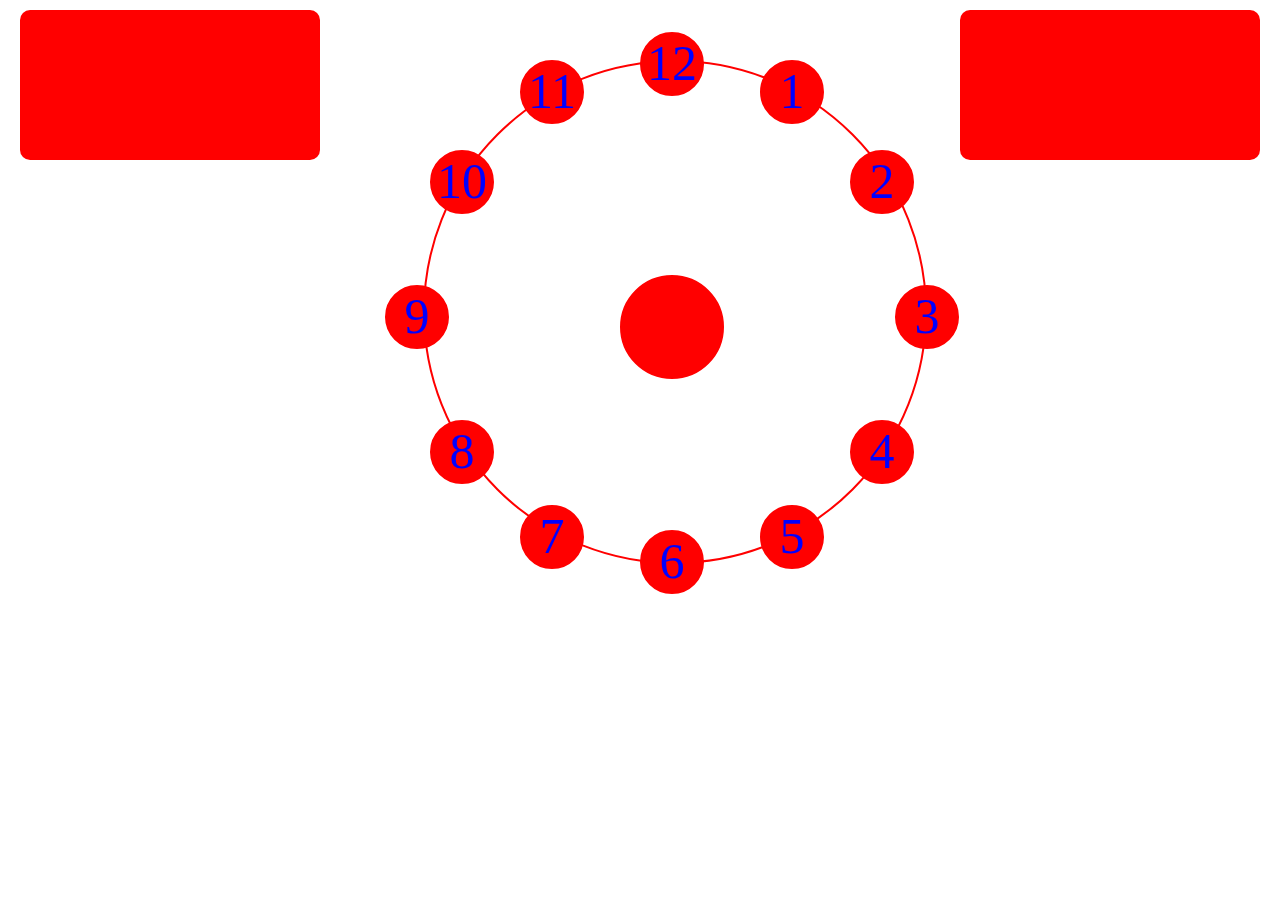
<file: clock.html>
<html>
<head>
<style>
body{
color:blue;
font-size:50px;
text-align:center;
}

#border{
top:60px;
margin-left:415px;
position:absolute;
width:500px;
height:500px;
border-radius:100%;
border:2px solid red;
}
#top12{
border:2px solid red;
position:absolute;
width:60px;
height:60px;
border-radius:100px;
top:32px;
left:640px;
background:red;
}
#top1{
border:2px solid red;
position:absolute;
width:60px;
height:60px;
border-radius:100px;
top:60px;
left:760px;
background:red;}
#top2{
border:2px solid red;
position:absolute;
width:60px;
height:60px;
border-radius:100px;
top:150px;
left:850px;
background:red;
}
#top3{
border:2px solid red;
position:absolute;
width:60px;
height:60px;
border-radius:100px;
top:285px;
left:895px;
background:red;
}
#top4{
border:2px solid red;
position:absolute;
width:60px;
height:60px;
border-radius:100px;
top:420px;
left:850px;
background:red;}
#top5{
border:2px solid red;
position:absolute;
width:60px;
height:60px;
border-radius:100px;
top:505px;
left:760px;
background:red;}
#top6{
border:2px solid red;
position:absolute;
width:60px;
height:60px;
border-radius:100px;
top:530px;
left:640px;
background:red;}
#top7{
border:2px solid red;
position:absolute;
width:60px;
height:60px;
border-radius:100px;
top:505px;
left:520px;
background:red;
}
#top8{
border:2px solid red;
position:absolute;
width:60px;
height:60px;
border-radius:100px;
top:420px;
left:430px;
background:red;
}
#top9{
border:2px solid red;
position:absolute;
width:60px;
height:60px;
border-radius:100px;
top:285px;
left:385px;
background:red;
}
#top10{
border:2px solid red;
position:absolute;
width:60px;
height:60px;
border-radius:100px;
top:150px;
left:430px;
background:red;
}
#top11{
border:2px solid red;
position:absolute;
width:60px;
height:60px;
border-radius:100px;
top:60px;
left:520px;
background:red;}
#center{
top:275;
left:620;
border:2px solid red;
position:absolute;
width:100px;
height:100px;
border-radius:100px;
background:red;
}
#left{
top:10;
right:20;
boder:2px solid red;
position:absolute;
width:300px;
height:150px;
border-radius:10px;
background:red;

}
#right{
top:10;
left:20;
boder:2px solid red;
position:absolute;
width:300px;
height:150px;
border-radius:10px;
background:red;

}
</style>
</head>
<body>

<div id="border"></div>
<div id="top12">12</div>
<div id="top1">1</div>
<div id="top2">2</div>
<div id="top3">3</div>
<div id="top4">4</div>
<div id="top5">5</div>
<div id="top6">6</div>
<div id="top7">7</div>
<div id="top8">8</div>
<div id="top9">9</div>
<div id="top10">10</div>
<div id="top11">11</div>

<div id="center"></div>
<div id="left"></div>
<div id="right"></div>
</body>
</html>
</file>
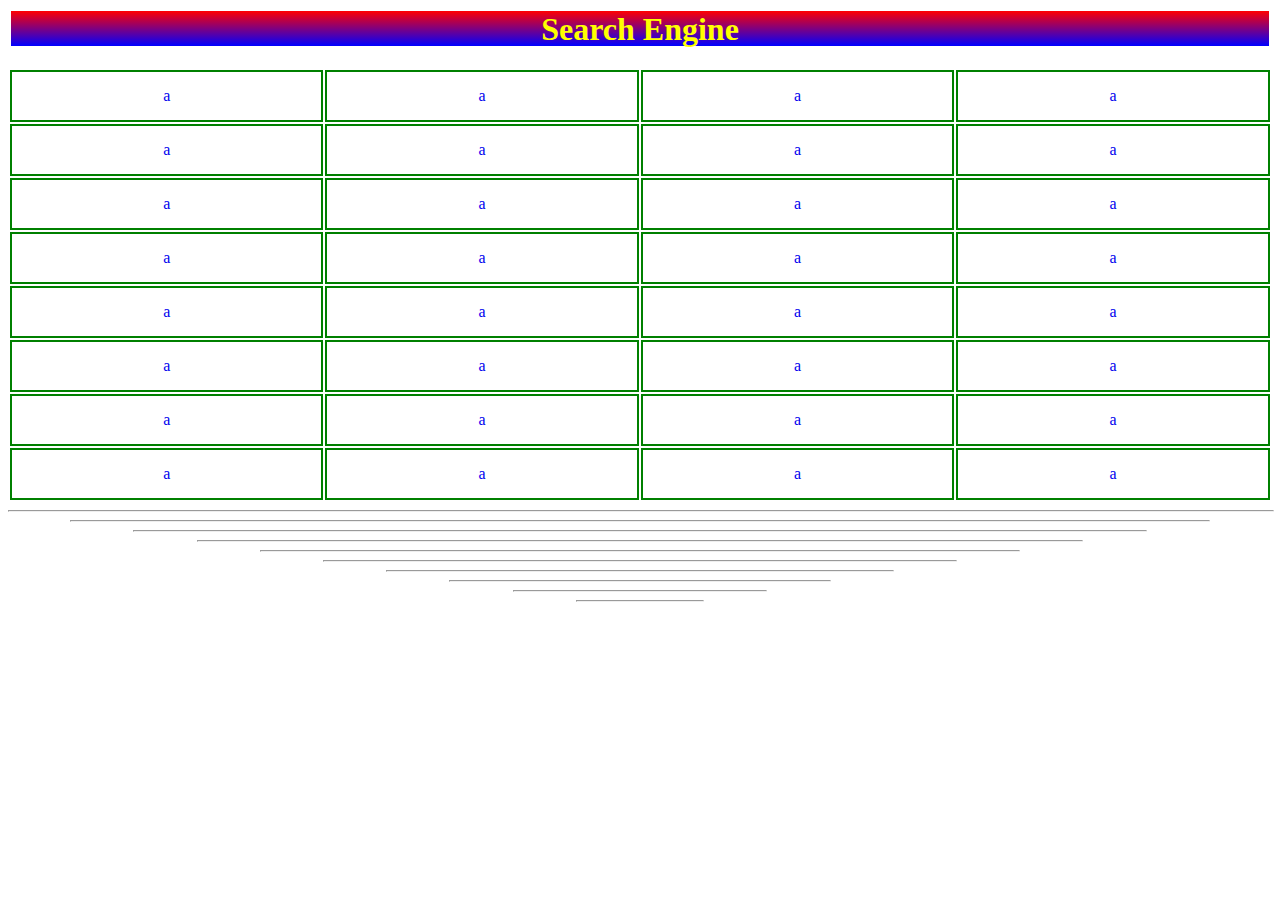
<file: entertainment.html>
<html>
<head>
<style>
h1.main{
height:35px;
background:linear-gradient(red,blue);
color:yellow;
}
a{
text-decoration:none;
}
a:hover{
color:red;
text-shadow:-3px 2px 2px green;
text-transform:uppercase;
}
td
{
text-align:center;
padding:15px;
}

td{
border:2px solid green;
}
</style>
</head>
<body>
<table width="100%">
<tr>
<th colspan="4">
<h1 class="main">Search Engine</h1></th>
</tr>
<tr>
<td><a href="www..com" target="_blank">a</a></td>
<td><a href="www..com" target="_blank">a</a></td>
<td><a href="www..com" target="_blank">a</a></td>
<td><a href="www..com" target="_blank">a</a></td>
</tr>
<tr>
<td><a href="www..com" target="_blank">a</a></td>
<td><a href="www..com" target="_blank">a</a></td>
<td><a href="www..com" target="_blank">a</a></td>
<td><a href="www..com" target="_blank">a</a></td>
</tr>
<tr>
<td><a href="www..com" target="_blank">a</a></td>
<td><a href="www..com" target="_blank">a</a></td>
<td><a href="www..com" target="_blank">a</a></td>
<td><a href="www..com" target="_blank">a</a></td>
</tr>
<tr>
<td><a href="www..com" target="_blank">a</a></td>
<td><a href="www..com" target="_blank">a</a></td>
<td><a href="www..com" target="_blank">a</a></td>
<td><a href="www..com" target="_blank">a</a></td>
</tr>
<tr>
<td><a href="www..com" target="_blank">a</a></td>
<td><a href="www..com" target="_blank">a</a></td>
<td><a href="www..com" target="_blank">a</a></td>
<td><a href="www..com" target="_blank">a</a></td>
</tr>
<tr>
<td><a href="www..com" target="_blank">a</a></td>
<td><a href="www..com" target="_blank">a</a></td>
<td><a href="www..com" target="_blank">a</a></td>
<td><a href="www..com" target="_blank">a</a></td>
</tr>
<tr>
<td><a href="www..com" target="_blank">a</a></td>
<td><a href="www..com" target="_blank">a</a></td>
<td><a href="www..com" target="_blank">a</a></td>
<td><a href="www..com" target="_blank">a</a></td>
</tr>
<tr>
<td><a href="www..com" target="_blank">a</a></td>
<td><a href="www..com" target="_blank">a</a></td>
<td><a href="www..com" target="_blank">a</a></td>
<td><a href="www..com" target="_blank">a</a></td>
</tr>
</table>
<hr width="100%">
<hr width="90%">
<hr width="80%">
<hr width="70%">
<hr width="60%">
<hr width="50%">
<hr width="40%">
<hr width="30%">
<hr width="20%">
<hr width="10%">

</body>
</html>
</file>
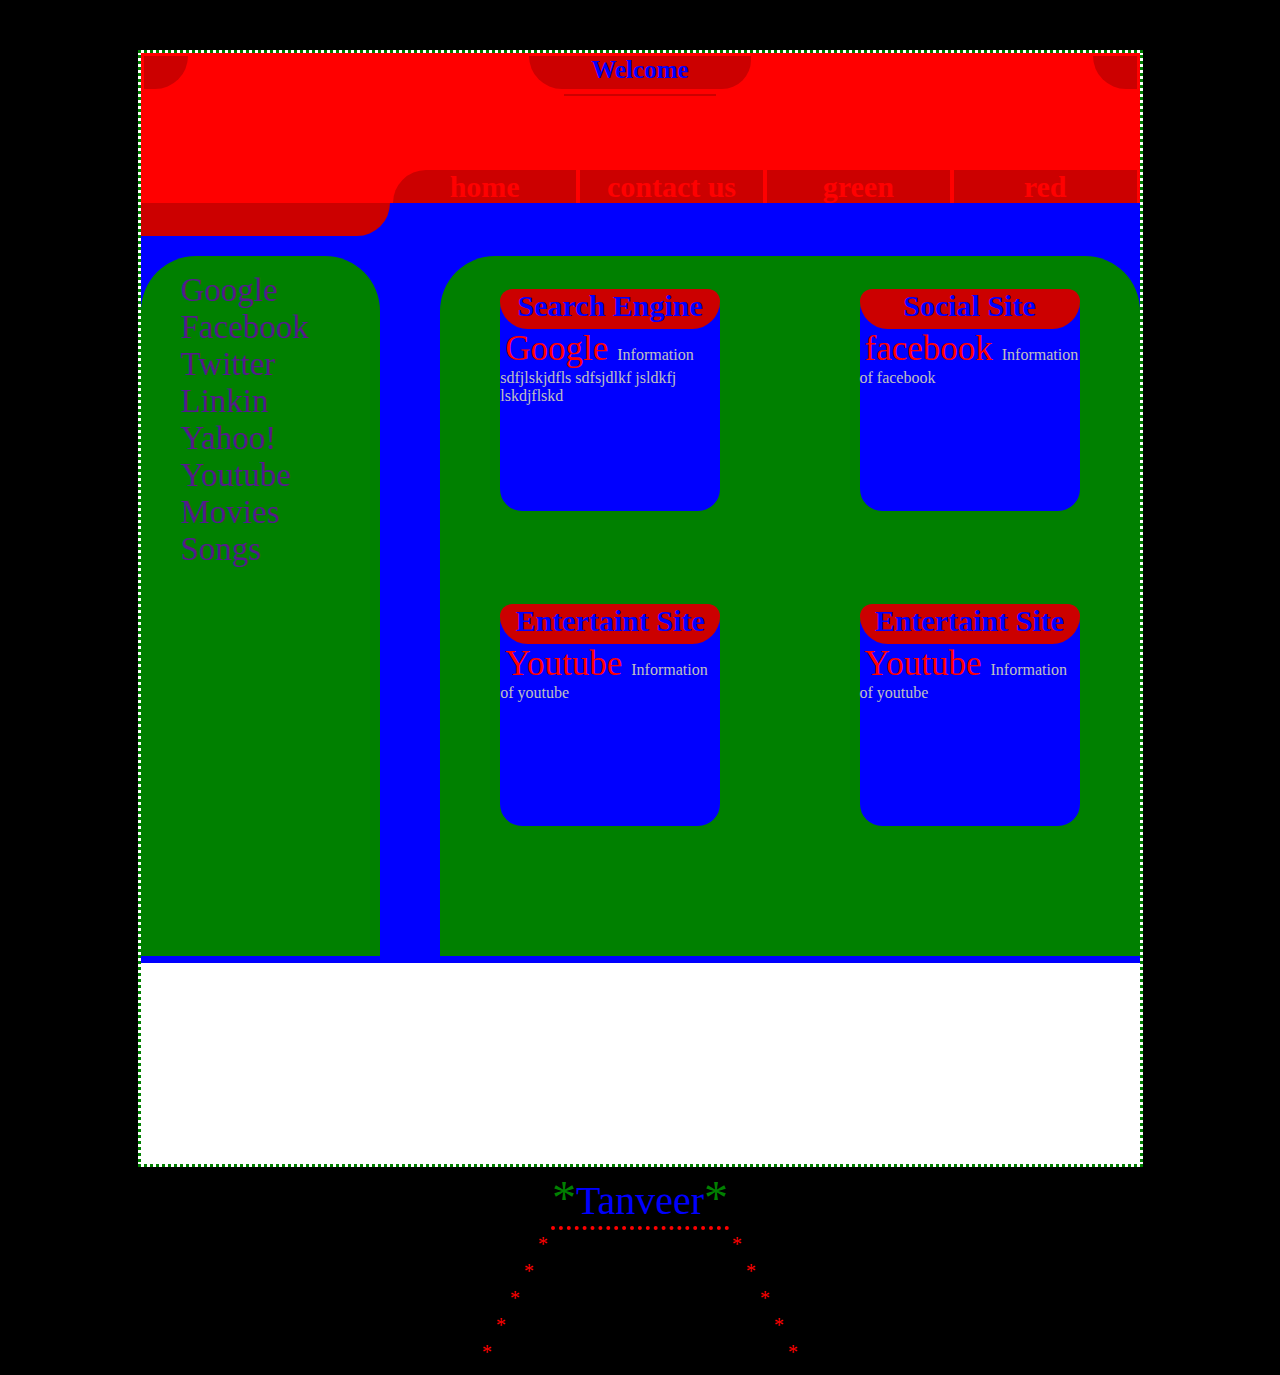
<file: html.html>
<html>
<head>
<title>Apcs Institute</title>
<link href="css.css" rel="stylesheet" type="text/css" />
</head>
<body>
<div id="background">
<div id="header">
<table id="bottom">
<tr>
<td id="td1"><div id="div1">
</div>
</td>
<td id="td2"><div id="div2"><h2>Welcome</h2><hr width="150px" color="#cc0000">
</div>
</td>
<td id="td3"><div id="div3">
</div>
</td>
</tr>
</table>
<table id="bottomm">
<tr>
<td id="tdd1"><div id="divv1"><a href=""><h3>home</h3></a></div>
</td>
<td id="tdd2"><div id="divv2"><a href=""><h3>contact us</h3></a></div>
</td>
<td id="tdd3"><div id="divv3"><a href=""><h3><h3>green</h3></a></div>
</td>
<td id="tdd4"><div id="divv4"><a href=""><h3><h3>red</h3></a></div>
</td>
</tr>
</table>

</div>
<div id="body">
<div id="topheader">
</div>
<div id="menu">

<ul>
<li><a href="">Google</a></li>
<li><a href="">Facebook</a></li>
<li><a href="">Twitter</a></li>
<li><a href="">Linkin</a></li>
<li><a href="">Yahoo!</a></li>
<li><a href="">Youtube</a></li>
<li><a href="">Movies</a></li>
<li><a href="">Songs</a></li>
</ul>

</div>

<div id="content">
<div id="left">
<div id="box">
<div id="boxin"><a href=""><h1>Search Engine<h1></a>
</div>
<a href="www.google.com"><a href=""><span id="heade">Google</span></a>  <span id="infor">Information sdfjlskjdfls sdfsjdlkf jsldkfj lskdjflskd</span></a>
</div>
</div>

<div id="right">
<div id="box">
<div id="boxin"><a href=""><h1>Social Site</h1></a>
</div>
<a href="www.facebook.com"><span id="heade">facebook</span>  <span id="infor">Information of facebook</span>
</div>
</div>
<div id="left">
<div id="box">
<div id="boxin"><a href=""><h1>Entertaint Site</h1></a>
</div>
<a href="www.youtube.com"><span id="heade">Youtube</span>  <span id="infor">Information of youtube</span>
</div>
</div>
<div id="right">
<div id="box">
<div id="boxin">
<a href=""><h1>Entertaint Site</h1></a>
</div>
<a href="www.youtube.com"><span id="heade">Youtube</span>  <span id="infor">Information of youtube</span>
</div>

</div>
</div>




</div>





</div>


<table>
<tr>
<td></td>
<td></td>
<td></td>
<td></td>
<td></td>
<td id="dd"><font size="22px" color="green">&#042;</font>Tanveer<font size="22px" color="green">&#042;</font></td>
<td></td>
<td></td>
<td></td>
<td></td>
<td></td>
</tr>

<tr>
<td></td>
<td></td>
<td></td>
<td></td>
<td>&#042;</td>
<td></td>
<td>&#042;</td>
<td></td>
<td></td>
<td></td>
<td></td>
</tr>
<tr>
<td></td>
<td></td>
<td></td>
<td>&#042;</td>
<td></td>
<td></td>
<td></td>
<td>&#042;</td>
<td></td>
<td></td>
<td></td>
</tr>
<tr>
<td></td>
<td></td>
<td>&#042;</td>
<td></td>
<td></td>
<td></td>
<td></td>
<td></td>
<td>&#042;</td>
<td></td>
<td></td>
</tr>
<tr>
<td></td>
<td>&#042;</td>
<td></td>
<td></td>
<td></td>
<td></td>
<td></td>
<td></td>
<td></td>
<td>&#042;</td>
<td></td>
</tr>
<tr>
<td>&#042;</td>
<td></td>
<td></td>
<td></td>
<td></td>
<td></td>
<td></td>
<td></td>
<td></td>
<td></td>
<td>&#042;</td>
</tr>



</table>

</div>
</body>
</html>
</file>
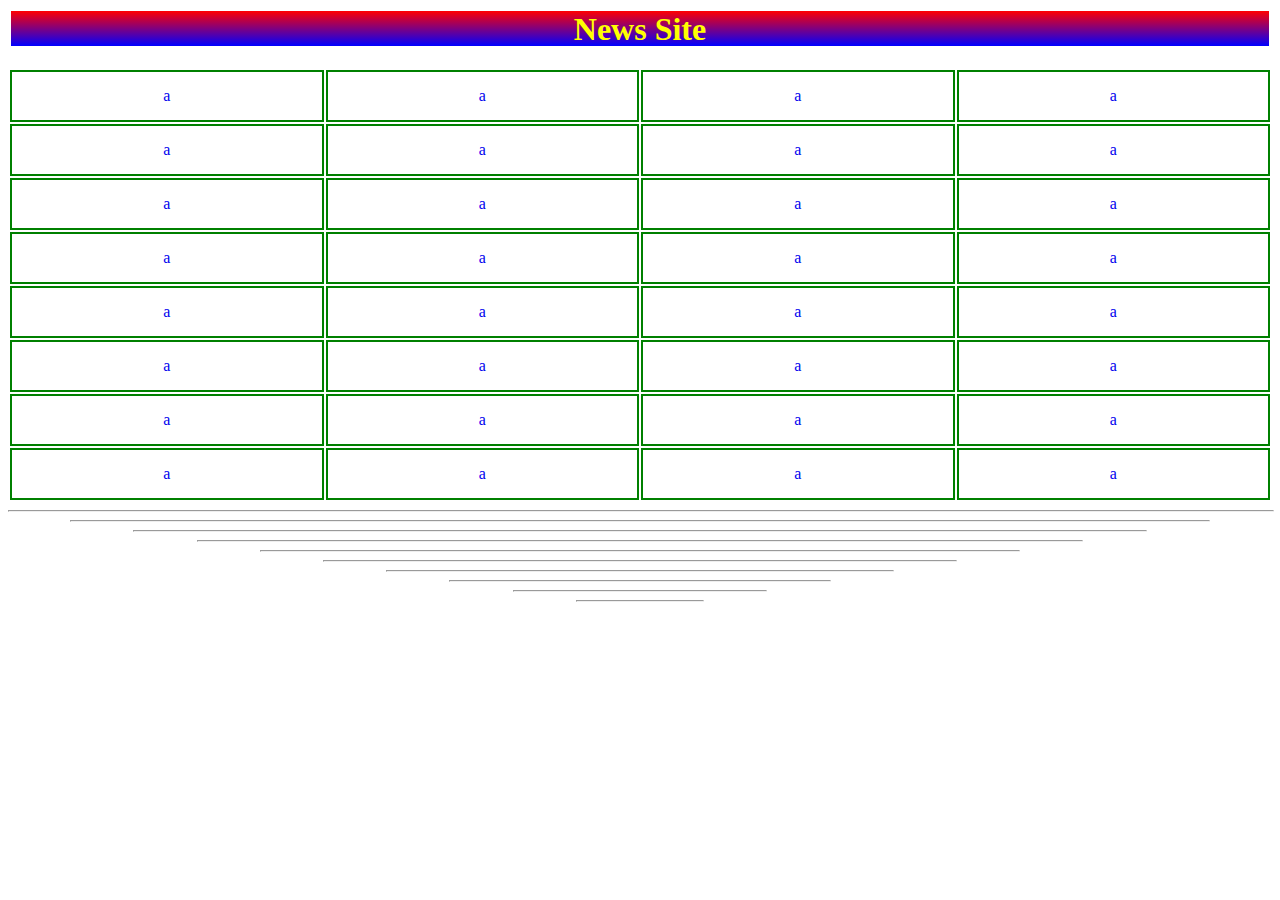
<file: news.html>
<html>
<head>
<style>
h1.main{
height:35px;
background:linear-gradient(red,blue);
color:yellow;
}
a{
text-decoration:none;
}
a:hover{
color:red;
text-shadow:-3px 2px 2px green;
text-transform:uppercase;
}
td
{
text-align:center;
padding:15px;
}

td{
border:2px solid green;
}
</style>
</head>
<body>
<table width="100%">
<tr>
<th colspan="4">
<h1 class="main">News Site</h1></th>
</tr>
<tr>
<td><a href="www..com" target="_blank">a</a></td>
<td><a href="www..com" target="_blank">a</a></td>
<td><a href="www..com" target="_blank">a</a></td>
<td><a href="www..com" target="_blank">a</a></td>
</tr>
<tr>
<td><a href="www..com" target="_blank">a</a></td>
<td><a href="www..com" target="_blank">a</a></td>
<td><a href="www..com" target="_blank">a</a></td>
<td><a href="www..com" target="_blank">a</a></td>
</tr>
<tr>
<td><a href="www..com" target="_blank">a</a></td>
<td><a href="www..com" target="_blank">a</a></td>
<td><a href="www..com" target="_blank">a</a></td>
<td><a href="www..com" target="_blank">a</a></td>
</tr>
<tr>
<td><a href="www..com" target="_blank">a</a></td>
<td><a href="www..com" target="_blank">a</a></td>
<td><a href="www..com" target="_blank">a</a></td>
<td><a href="www..com" target="_blank">a</a></td>
</tr>
<tr>
<td><a href="www..com" target="_blank">a</a></td>
<td><a href="www..com" target="_blank">a</a></td>
<td><a href="www..com" target="_blank">a</a></td>
<td><a href="www..com" target="_blank">a</a></td>
</tr>
<tr>
<td><a href="www..com" target="_blank">a</a></td>
<td><a href="www..com" target="_blank">a</a></td>
<td><a href="www..com" target="_blank">a</a></td>
<td><a href="www..com" target="_blank">a</a></td>
</tr>
<tr>
<td><a href="www..com" target="_blank">a</a></td>
<td><a href="www..com" target="_blank">a</a></td>
<td><a href="www..com" target="_blank">a</a></td>
<td><a href="www..com" target="_blank">a</a></td>
</tr>
<tr>
<td><a href="www..com" target="_blank">a</a></td>
<td><a href="www..com" target="_blank">a</a></td>
<td><a href="www..com" target="_blank">a</a></td>
<td><a href="www..com" target="_blank">a</a></td>
</tr>
</table>
<hr width="100%">
<hr width="90%">
<hr width="80%">
<hr width="70%">
<hr width="60%">
<hr width="50%">
<hr width="40%">
<hr width="30%">
<hr width="20%">
<hr width="10%">

</body>
</html>
</file>
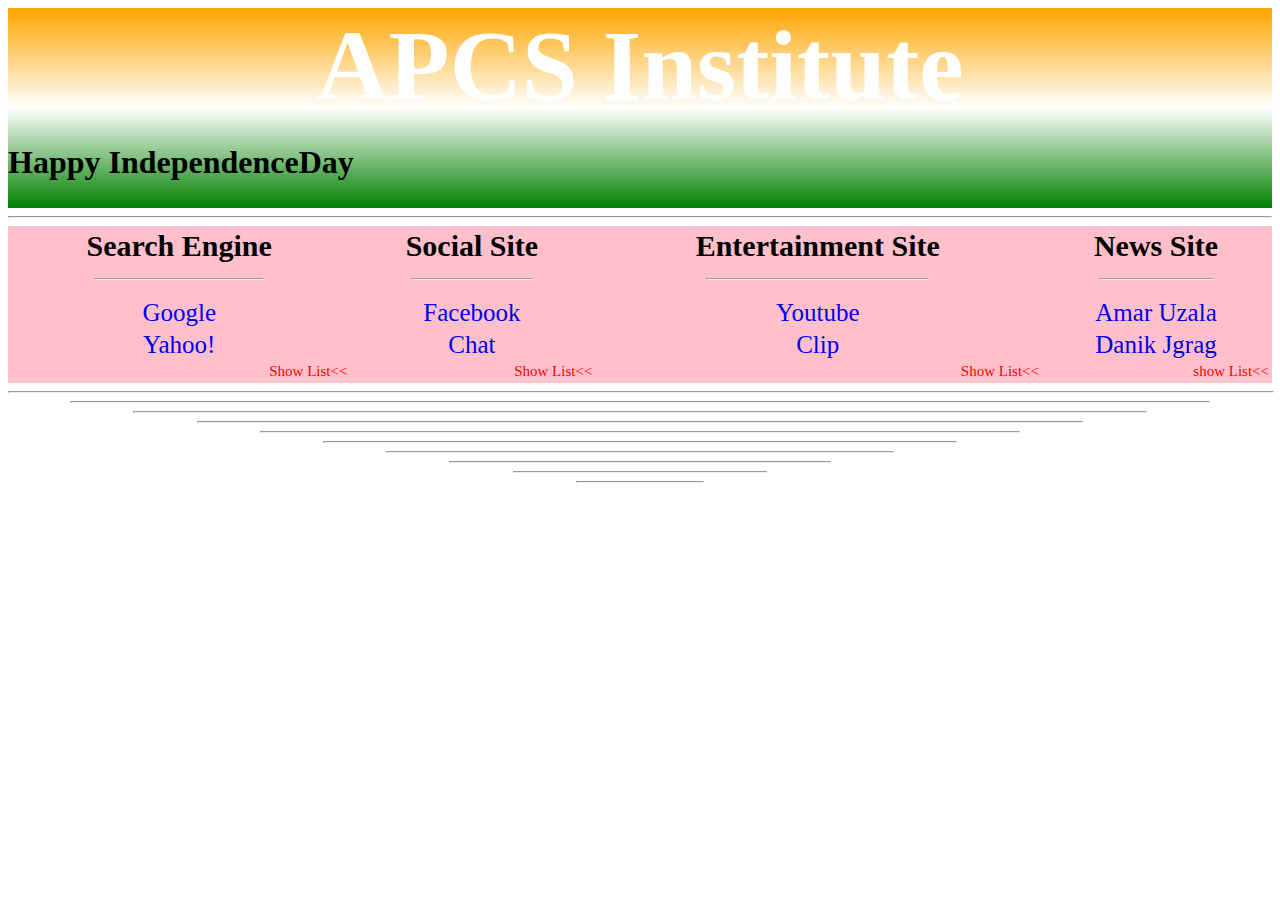
<file: project.html>
<html>
<head>
<style>
div{
width:100%;
height:200px;
background:linear-gradient(orange,white,green);
}
h1.first{
font-size:100px;
color:white;
margin:0px;
}
td{
color:red;
font-size:25px;
}
td.e{
color:green;
font-size:15px;
text-align:right;

}
th{
font-size:30px;
}
a{
text-decoration:none;
}
a:hover{
color:red;
text-shadow:-3px 2px 2px green;
text-transform:uppercase;
}

</style>
</head>
<body>
<div>
<h1 class="first"><center>APCS Institute</center></h1>
<h1>Happy IndependenceDay</h1>
</div>
<hr>
<table width=100% bgcolor="pink" class="seco">
<tr>
<th>Search Engine<hr width="50%"></th>
<th>Social Site<hr width="50%"></th>
<th>Entertainment Site<hr width="50%"></th>
<th>News Site<hr width="50%"></th>
</tr>
<tr>
<td><center><a href="www.google.com" target="_blank">Google</a></td>
<td><center><a href="www.facebook.com" target="_blank">Facebook</a></td>
<td><center><a href="www.youtube.com" target="_blank">Youtube</a></td>
<td><center><a href="www..com" target="_blank">Amar Uzala</a></td>
</tr>
<tr>
<td><center><a href="www..com" target="_blank">Yahoo!</a></td>
<td><center><a href="www..com" target="_blank">Chat</a></td>
<td><center><a href="www..com" target="_blank">Clip</a></td>
<td><center><a href="www..com" target="_blank">Danik Jgrag</a></td>
</tr>
<tr>
<td class="e"><a href="search.html" target="_blank"><font color="red">Show List&#60;&#60;</font></a></td>
<td class="e"><a href="social.html" target="_blank"><font color="red">Show List&#60;&#60;</font></a></td>
<td class="e"><a href="entertainment.html" target="_blank"><font color="red">Show List&#60;&#60;</font></a></td>
<td class="e"><a href="news.html" target="_blank"><font color="red">show List&#60;&#60;</font></a></td>
</tr>
</table>
<hr width="100%">
<hr width="90%">
<hr width="80%">
<hr width="70%">
<hr width="60%">
<hr width="50%">
<hr width="40%">
<hr width="30%">
<hr width="20%">
<hr width="10%">
</body>
</html>
</file>
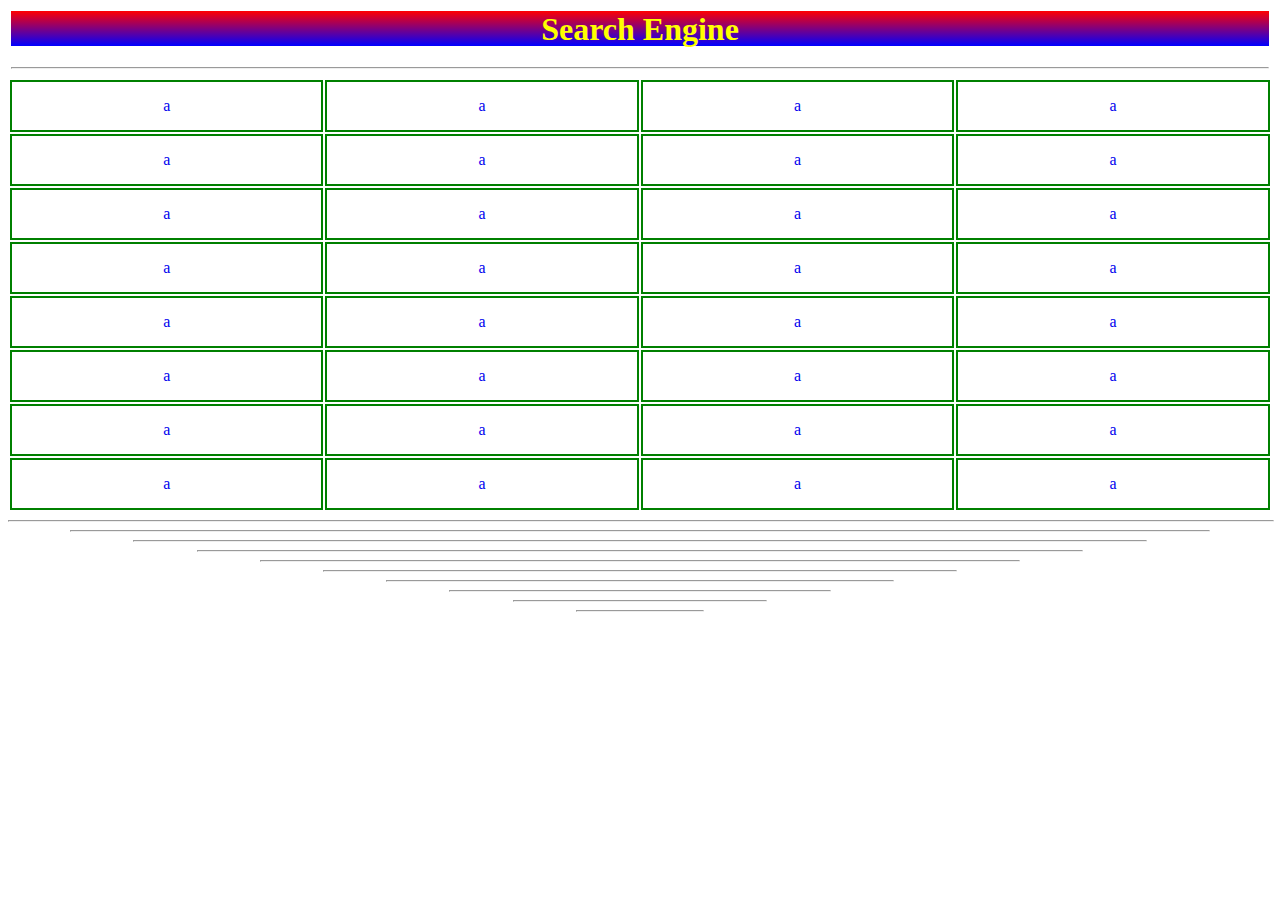
<file: search.html>
<html>
<head>
<style>
h1.main{
height:35px;
background:linear-gradient(red,blue);
color:yellow;
}
a{
text-decoration:none;
}
a:hover{
color:red;
text-shadow:-3px 2px 2px green;
text-transform:uppercase;
}
td
{
text-align:center;
padding:15px;
}
td{
border:2px solid green;
}

</style>
</head>
<body>
<table width="100%">
<tr>
<th colspan="4">
<h1 class="main">Search Engine</h1><hr></th>
</tr>
<tr>
<td><a href="www..com" target="_blank">a</a></td>
<td><a href="www..com" target="_blank">a</a></td>
<td><a href="www..com" target="_blank">a</a></td>
<td><a href="www..com" target="_blank">a</a></td>
</tr>
<tr>
<td><a href="www..com" target="_blank">a</a></td>
<td><a href="www..com" target="_blank">a</a></td>
<td><a href="www..com" target="_blank">a</a></td>
<td><a href="www..com" target="_blank">a</a></td>
</tr>
<tr>
<td><a href="www..com" target="_blank">a</a></td>
<td><a href="www..com" target="_blank">a</a></td>
<td><a href="www..com" target="_blank">a</a></td>
<td><a href="www..com" target="_blank">a</a></td>
</tr>
<tr>
<td><a href="www..com" target="_blank">a</a></td>
<td><a href="www..com" target="_blank">a</a></td>
<td><a href="www..com" target="_blank">a</a></td>
<td><a href="www..com" target="_blank">a</a></td>
</tr>
<tr>
<td><a href="www..com" target="_blank">a</a></td>
<td><a href="www..com" target="_blank">a</a></td>
<td><a href="www..com" target="_blank">a</a></td>
<td><a href="www..com" target="_blank">a</a></td>
</tr>
<tr>
<td><a href="www..com" target="_blank">a</a></td>
<td><a href="www..com" target="_blank">a</a></td>
<td><a href="www..com" target="_blank">a</a></td>
<td><a href="www..com" target="_blank">a</a></td>
</tr>
<tr>
<td><a href="www..com" target="_blank">a</a></td>
<td><a href="www..com" target="_blank">a</a></td>
<td><a href="www..com" target="_blank">a</a></td>
<td><a href="www..com" target="_blank">a</a></td>
</tr>
<tr>
<td><a href="www..com" target="_blank">a</a></td>
<td><a href="www..com" target="_blank">a</a></td>
<td><a href="www..com" target="_blank">a</a></td>
<td><a href="www..com" target="_blank">a</a></td>
</tr>
</table>
<hr width="100%">
<hr width="90%">
<hr width="80%">
<hr width="70%">
<hr width="60%">
<hr width="50%">
<hr width="40%">
<hr width="30%">
<hr width="20%">
<hr width="10%">

</body>
</html>
</file>
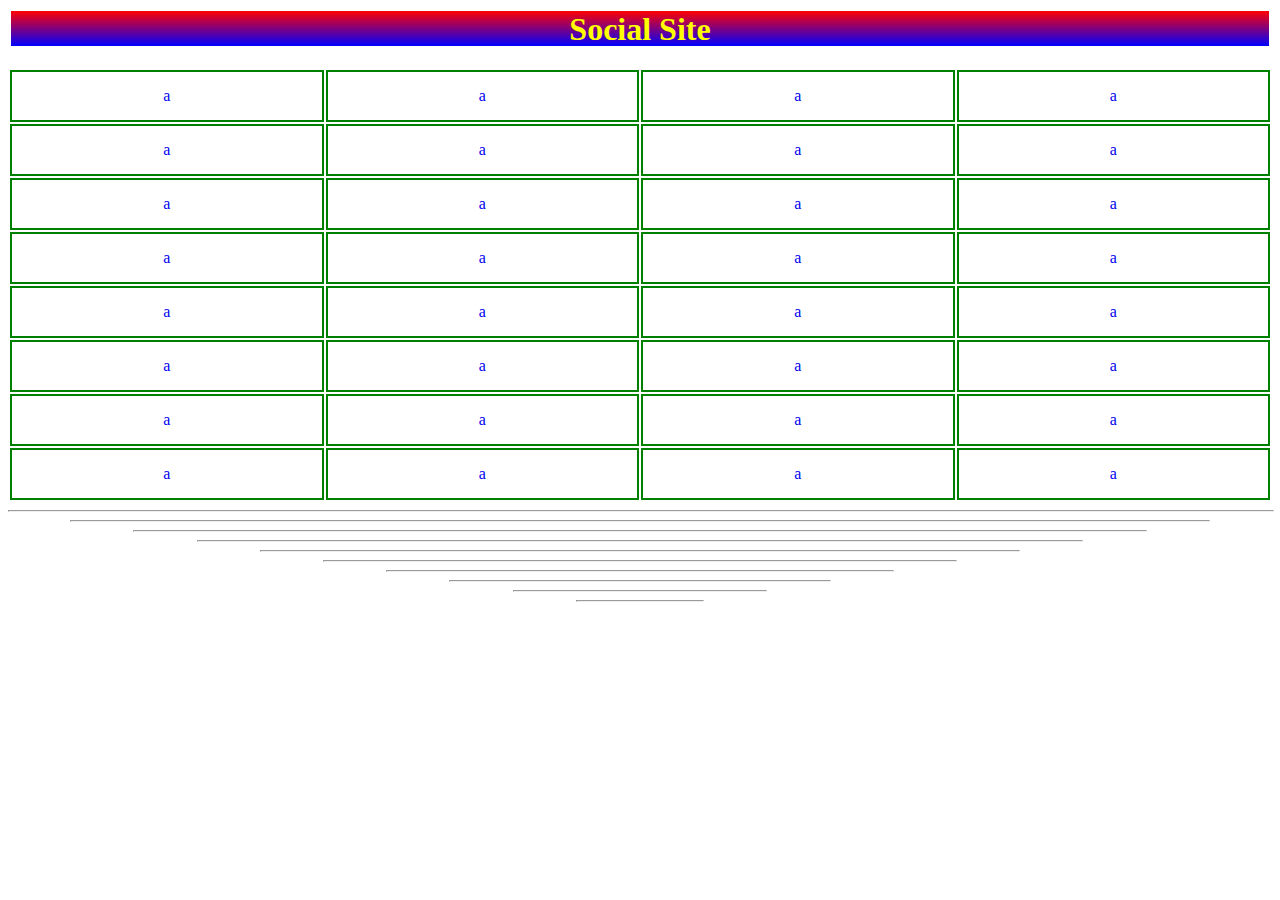
<file: social.html>
<html>
<head>
<style>
h1.main{
height:35px;
background:linear-gradient(red,blue);
color:yellow;
}
a{
text-decoration:none;
}
a:hover{
color:red;
text-shadow:-3px 2px 2px green;
text-transform:uppercase;
}
td
{
text-align:center;
padding:15px;
}

td{
border:2px solid green;
}
</style>
</head>
<body>
<table width="100%">
<tr>
<th colspan="4">
<h1 class="main">Social Site</h1></th>
</tr>
<tr>
<td><a href="www..com" target="_blank">a</a></td>
<td><a href="www..com" target="_blank">a</a></td>
<td><a href="www..com" target="_blank">a</a></td>
<td><a href="www..com" target="_blank">a</a></td>
</tr>
<tr>
<td><a href="www..com" target="_blank">a</a></td>
<td><a href="www..com" target="_blank">a</a></td>
<td><a href="www..com" target="_blank">a</a></td>
<td><a href="www..com" target="_blank">a</a></td>
</tr>
<tr>
<td><a href="www..com" target="_blank">a</a></td>
<td><a href="www..com" target="_blank">a</a></td>
<td><a href="www..com" target="_blank">a</a></td>
<td><a href="www..com" target="_blank">a</a></td>
</tr>
<tr>
<td><a href="www..com" target="_blank">a</a></td>
<td><a href="www..com" target="_blank">a</a></td>
<td><a href="www..com" target="_blank">a</a></td>
<td><a href="www..com" target="_blank">a</a></td>
</tr>
<tr>
<td><a href="www..com" target="_blank">a</a></td>
<td><a href="www..com" target="_blank">a</a></td>
<td><a href="www..com" target="_blank">a</a></td>
<td><a href="www..com" target="_blank">a</a></td>
</tr>
<tr>
<td><a href="www..com" target="_blank">a</a></td>
<td><a href="www..com" target="_blank">a</a></td>
<td><a href="www..com" target="_blank">a</a></td>
<td><a href="www..com" target="_blank">a</a></td>
</tr>
<tr>
<td><a href="www..com" target="_blank">a</a></td>
<td><a href="www..com" target="_blank">a</a></td>
<td><a href="www..com" target="_blank">a</a></td>
<td><a href="www..com" target="_blank">a</a></td>
</tr>
<tr>
<td><a href="www..com" target="_blank">a</a></td>
<td><a href="www..com" target="_blank">a</a></td>
<td><a href="www..com" target="_blank">a</a></td>
<td><a href="www..com" target="_blank">a</a></td>
</tr>
</table>
<hr width="100%">
<hr width="90%">
<hr width="80%">
<hr width="70%">
<hr width="60%">
<hr width="50%">
<hr width="40%">
<hr width="30%">
<hr width="20%">
<hr width="10%">

</body>
</html>
</file>
<file: css.css>
body{
color:blue;
background:black;
}
#background{
background:white;
width:999px;
height:1111px;
margin:0 auto;
margin-top:50px;
border:3px dotted green;
}
#header{
background:#FF0000;
height:150px;
width:100%;
}
table#bottom{
height:33px;
width:100%;
margin:0 auto;
}
#td1{
margin:0;
}
#div1{
background:#cc0000;
border-bottom-right-radius:50px;
width:44px;
height:33px;
}
#td2{
margin:0;
}
#div2{
background:#cc0000;
margin:0 auto;
border-bottom-left-radius:50px;
border-bottom-right-radius:44px;
width:222px;
height:33px;
}
#td3{
margin:0;
}
#div3{
background:#cc0000;
float:right;
margin:0;
border-bottom-left-radius:50px;
width:44px;
height:33px;
}
table#bottomm{
height:33px;
width:75%;
float:right;
margin-top:75px;
}
#tdd1{
margin:0;
width:25%;
}
#divv1{
background:#cc0000;
width:100%;
height:33px;
border-top-left-radius:50px;

}
#tdd2{
margin:0;
width:25%;
}
#divv2{
background:#cc0000;
width:100%;
height:33px;
}
#tdd3{
margin:0;
width:25%;
}
#divv3{
background:#cc0000;
width:100%;
height:33px;
}

#tdd4{
margin:0;
width:25%;
}
#divv4{
background:#cc0000;
width:100%;
height:33px;
}
#topheader{
background:#cc0000;
margin:0;
width:25%;
height:33px;
border-bottom-right-radius:50px;
}

#body{
background:blue;
width:100%;
height:760px;
}


#menu{
background:green;
width:24%;
height:700px;
margin-top:20px;
border-radius:55px;
border-bottom-left-radius:0px;
border-bottom-right-radius:0px;
float:left;
}
#content{
background:green;
width:70%;
height:700px;
margin-top:20px;
border-radius:55px;
border-bottom-left-radius:0px;
border-bottom-right-radius:0px;
float:right;
}
#box{
background:blue;
width:220px;
height:222px;
margin:60px;
margin-top:33px;
border-radius:22px;
}
#boxin{
background:#cc0000;
width:220px;
height:40px;
border-bottom-right-radius:50px;
border-top-right-radius:22px;
border-top-left-radius:22px;
border-bottom-left-radius:50px;
}
#right{
float:right;
}
#left{
float:left;}
#heade{
font-size:35px;
color:red;
margin:5px;
} 
#infor{
font-size:16px;
color:silver;
}


table{
margin:0 auto;
}
td{color:red;
font-size:20px;
height:8px;
width:8px;
}
td#dd{
font-size:40px;
color:blue;
border-bottom:4px dotted red;
}

h1{
margin:0;
color:blue;
font-size:30px;
text-align:center;
}
h2{
margin:0;
color:blue;
font-size:25px;
text-align:center;
}
h3{
color:#ff0000;
font-size:30px;
text-decoration:none;
text-align:center;
margin:0;
}


a:hover h3{
font-size:30px;
text-shadow:2px 2px 8px yellow;
font-style:oblique;
}
a:hover h1{
font-size:33px;
text-shadow:2px 2px 8px yellow;
font-style:oblique;
}
a:hover #heade{
color:black;
font-weight:bolder;
font-style:oblique;
text-shadow:2px 2px 8px white;
}
a{
text-decoration:none;
}

ul{
list-style:none;
}
li{
color:#000000;
font-size:33px;

}
a:hover li{
border:3px solid red;
color:red;
}
</file>
